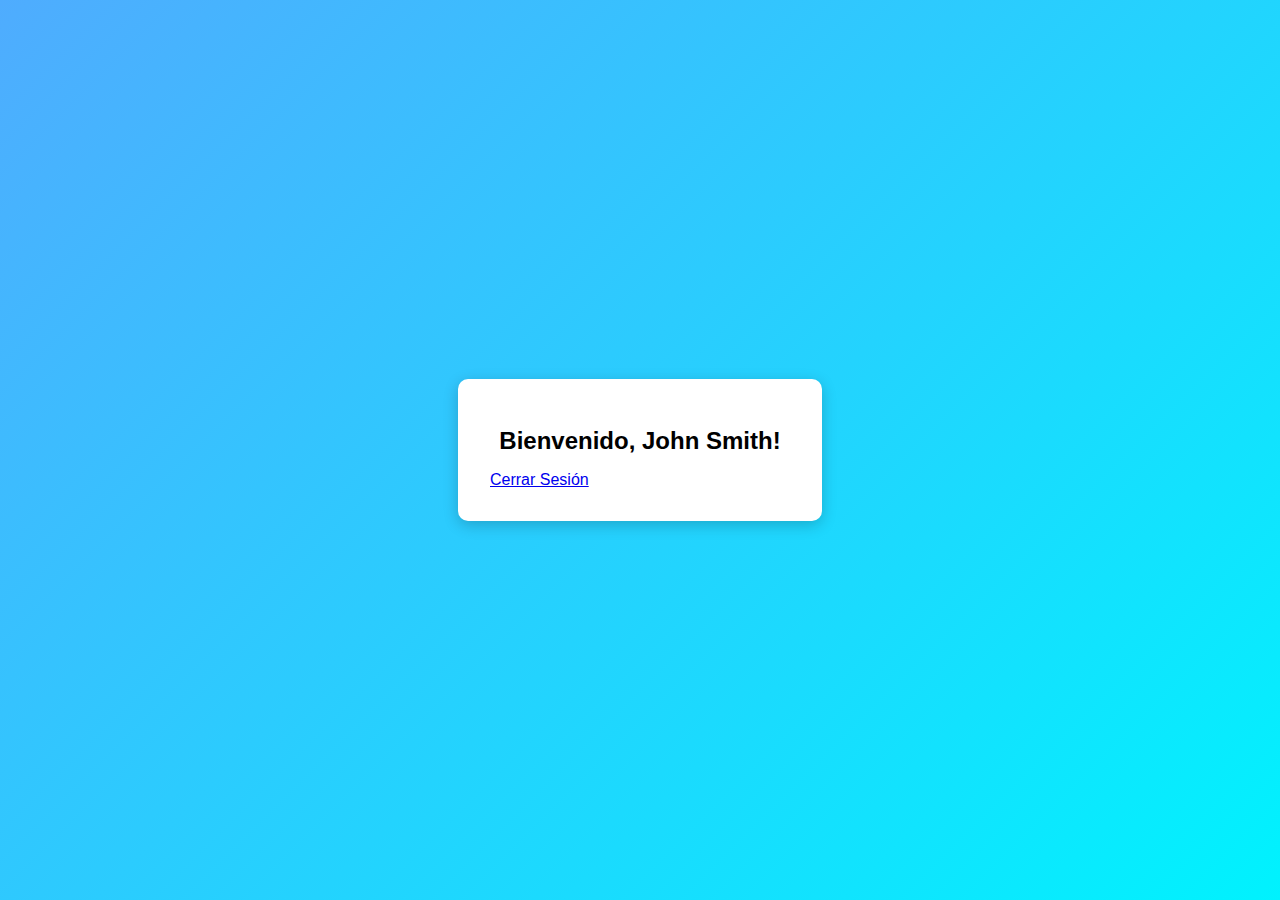
<file: index.html>
<!DOCTYPE html>
<html lang="es">
<head>
    <meta charset="UTF-8">
    <meta name="viewport" content="width=device-width, initial-scale=1.0">
    <title>To-Do List</title>
    <link rel="stylesheet" href="./assets/css/styles.css">
</head>
<body>
    <div class="todo-container">
        <h1 id="welcomeMessage">Bienvenido, <span id="username">John Smith</span>!</h1>
        <a href="login.html" class="logout-button">Cerrar Sesión</a>
    </div>
</body>
</html>
</file>
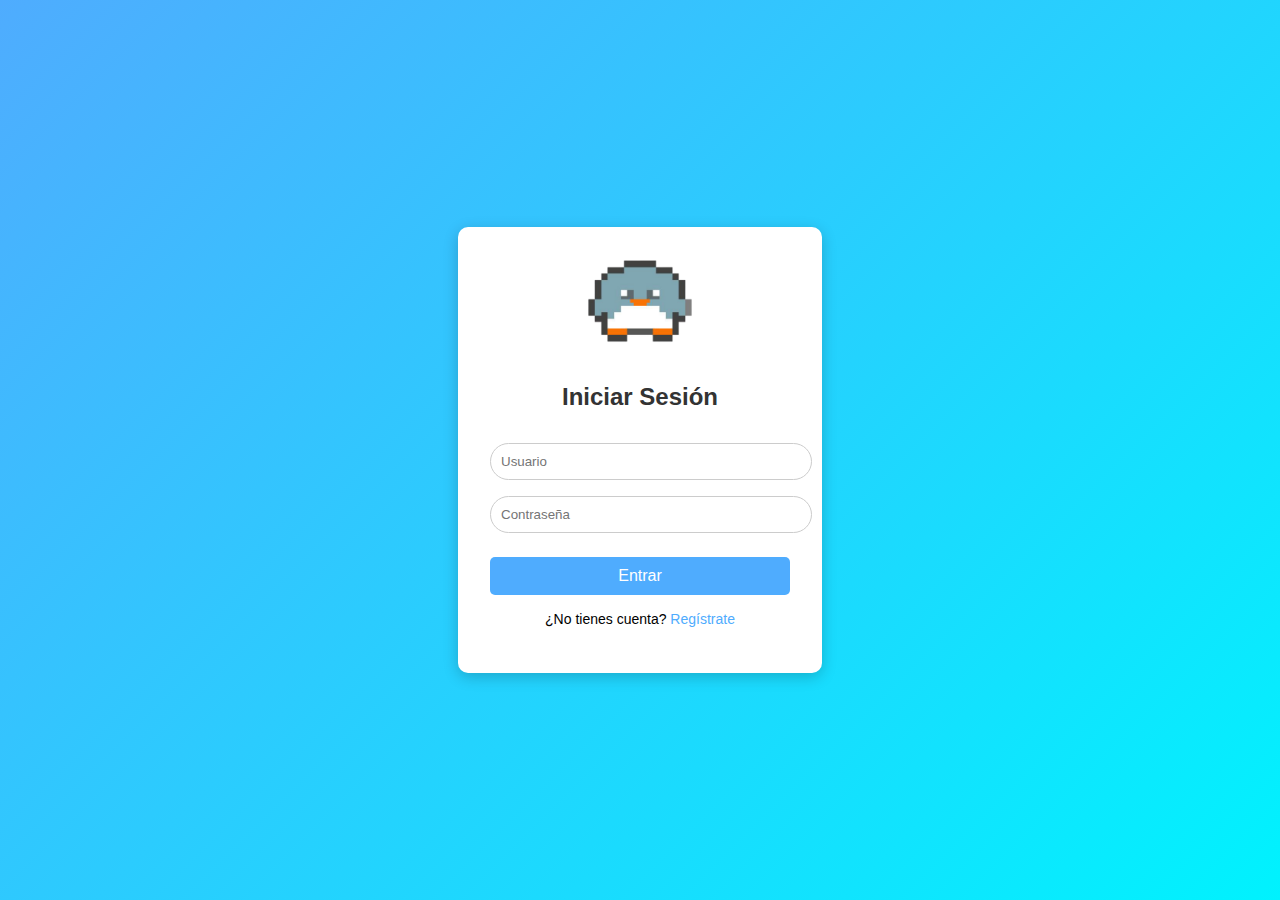
<file: login.html>
<!DOCTYPE html>
<html lang="es">
<head>
    <meta charset="UTF-8">
    <meta name="viewport" content="width=device-width, initial-scale=1.0">
    <title>Login</title>
    <link rel="stylesheet" href="./assets/css/styles.css">
</head>
<body>
    <div class="login-box">
        <img src="./assets/img/logo.png" alt="Logo de la Empresa" class="logo">
        <h2>Iniciar Sesión</h2>
        <form action="main.html" method="post">
            <input name="user" type="text" placeholder="Usuario" required>
            <input name="password" type="password" placeholder="Contraseña" required>
            <button type="submit">Entrar</button>
            <p>¿No tienes cuenta? <a href="register.html">Regístrate</a></p>
        </form>
    </div>
</body>
</html>
</file>
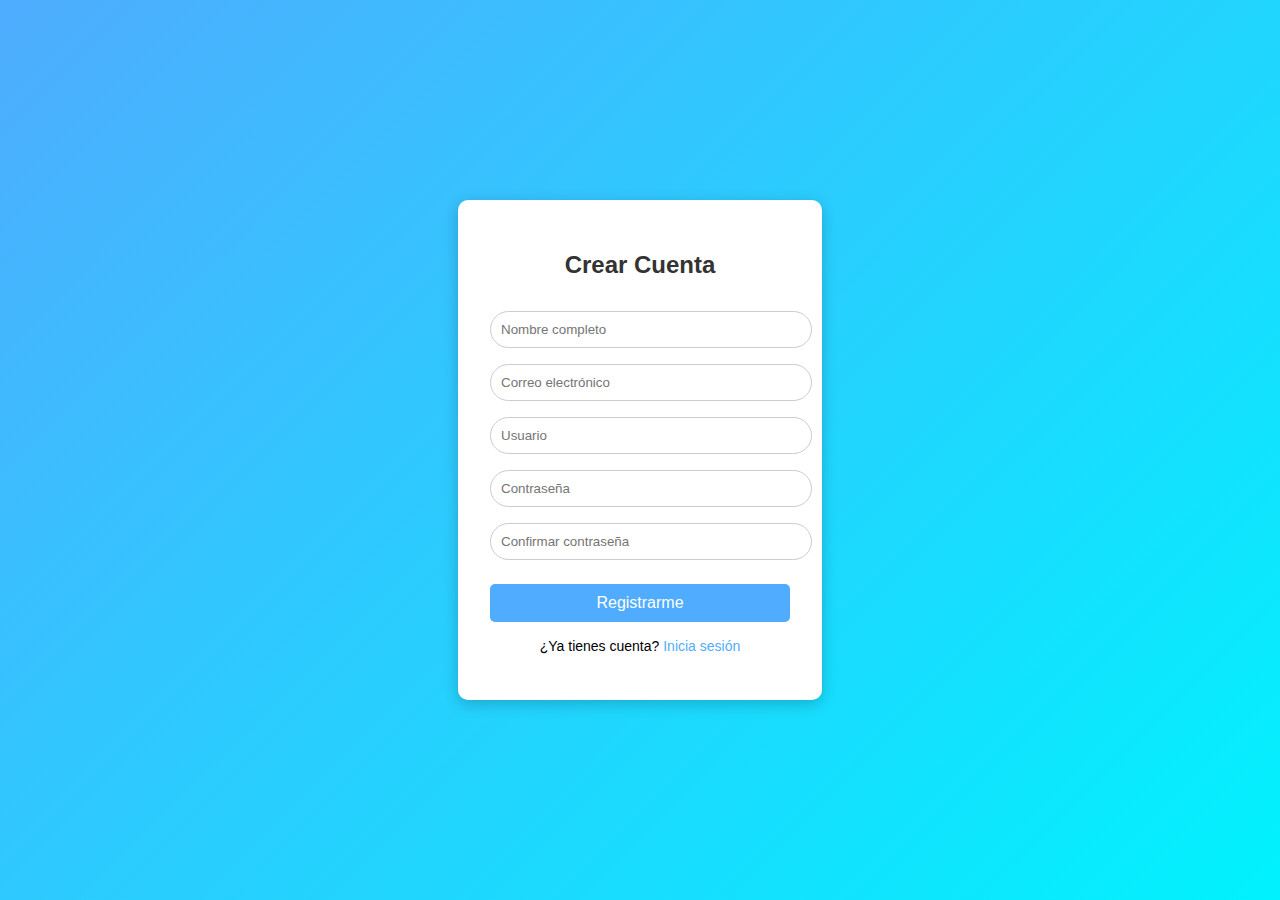
<file: register.html>
<!DOCTYPE html>
<html lang="es">
<head>
    <meta charset="UTF-8">
    <meta name="viewport" content="width=device-width, initial-scale=1.0">
    <title>Registro</title>
    <link rel="stylesheet" href="./assets/css/styles.css">
</head>
<body>
    <div class="login-box">
        <h2>Crear Cuenta</h2>
        <form action="./main.html" method="get">
            <input type="text" placeholder="Nombre completo" required>
            <input type="email" placeholder="Correo electrónico" required>
            <input type="text" placeholder="Usuario" required>
            <input type="password" placeholder="Contraseña" required>
            <input type="password" placeholder="Confirmar contraseña" required>
            <button type="submit">Registrarme</button>
            <p>¿Ya tienes cuenta? <a href="login.html">Inicia sesión</a></p>
        </form>
    </div>
</body>
</html>
</file>
<file: assets/css/styles.css>
body {
    font-family: Arial, sans-serif;
    background: linear-gradient(135deg, #4facfe, #00f2fe);
    display: flex;
    justify-content: center;
    align-items: center;
    height: 100vh;
    margin: 0;
}

.login-box {
    background: white;
    padding: 2rem;
    border-radius: 10px;
    box-shadow: 0 4px 15px rgba(0,0,0,0.2);
    width: 300px;
    text-align: center;
}

div {
    background: white;
    padding: 2rem;
    border-radius: 10px;
    box-shadow: 0 4px 15px rgba(0,0,0,0.2);
    width: 300px;
    text-align: center;
}

.login-box h2 {
    margin-bottom: 1.5rem;
    color: #333;
}

.login-box input {
    width: 100%;
    padding: 10px;
    margin: 8px 0;
    border-radius: 25px;
    border: 1px solid #ccc;
    outline: none;
}

.login-box input:focus {
    border-color: #4facfe;
}

.login-box button {
    width: 100%;
    padding: 10px;
    margin-top: 1rem;
    border: none;
    border-radius: 5px;
    background: #4facfe;
    color: white;
    font-size: 16px;
    cursor: pointer;
    transition: background 0.3s ease;
}

.login-box button:hover {
    background: #3b8bdb;
}

.login-box p {
    margin-top: 1rem;
    font-size: 14px;
}

.login-box a {
    color: #4facfe;
    text-decoration: none;
}

.logo {
    width: 200px;
    height: auto;
    margin-bottom: 1rem;
    margin: -50px auto;
}


/* ==== TO-DO LIST ==== */
.todo-container {
    background: white;
    padding: 2rem;
    border-radius: 10px;
    box-shadow: 0 4px 15px rgba(0,0,0,0.2);
    width: 300px;
    margin: auto;
    text-align: left;
}

.todo-container h1 {
    font-size: 1.5rem;
    text-align: center;
    margin-bottom: 1rem;
}

.todo-list {
    list-style: none;
    padding: 0;
}

.todo-list li {
    display: flex;
    align-items: center;
    margin-bottom: 0.8rem;
    font-size: 1rem;
}

.todo-list input[type="checkbox"] {
    margin-right: 10px;
    transform: scale(1.2);
}

.todo-list input[type="checkbox"]:checked + label {
    text-decoration: line-through;
    color: #888;
}
</file>
